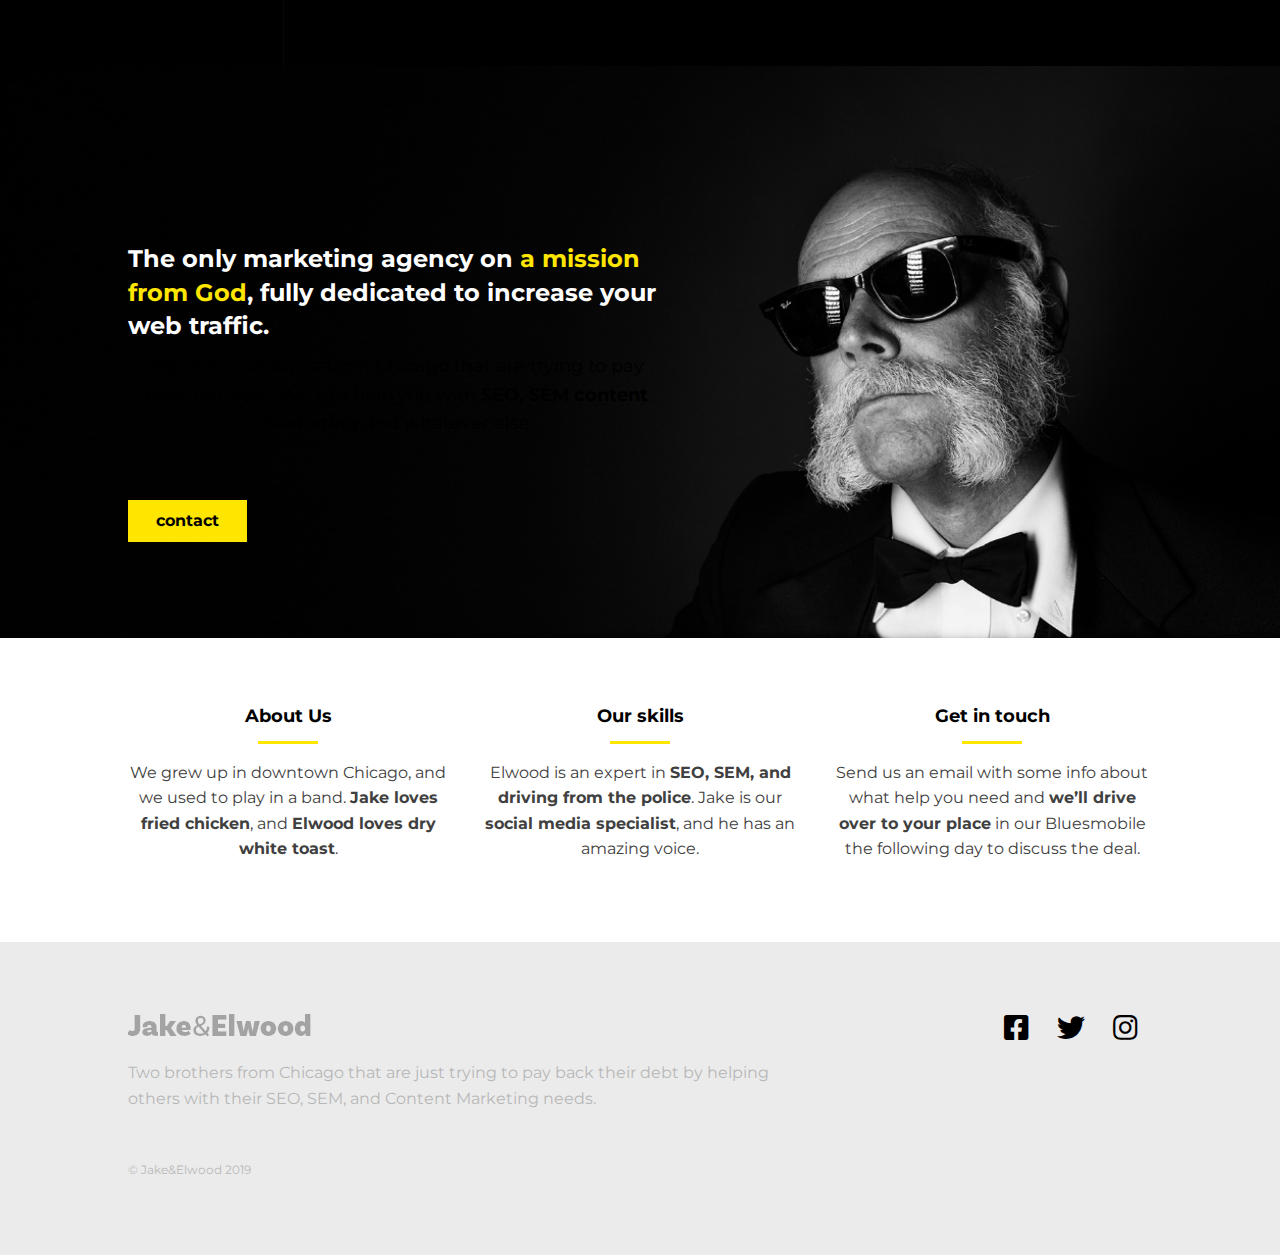
<file: index.html>
<!DOCTYPE html>
<html lang="en">

<head>
    <meta charset="UTF-8">
    <meta name="viewport" content="width=device-width, initial-scale=1.0">
    <link href="/css/styles.css" rel="stylesheet">
    <link href="https://fonts.googleapis.com/css?family=Montserrat:400,700&display=swap" rel="stylesheet">
    <link href="https://cdnjs.cloudflare.com/ajax/libs/font-awesome/5.9.0/css/all.css" rel="stylesheet">
    <title>Jake & Elwood</title>
</head>

<body>
    <header class="header main-grid">
        <div class="header-content">
            <a class="logo-link" href="/index.html">
                <img src="/img/logo.png" alt="" class="logo">
            </a>
            <button aria-label="Open navigation" class="open-nav">&#9776;</button>

            
            <nav class="nav navigation-open">
                <button aria-label="Close navigation" class="close-nav">&times;</button>
                <ul class="nav-list">
                    <li class="nav-item"><a href="index.html" class="nav-link">home</a></li>
                    <li class="nav-item"><a href="about.html" class="nav-link">about us</a></li>
                    <li class="nav-item"><a href="contact.html" class="nav-link">contact</a></li>
                </ul>
            </nav>
        </div>
    </header>

    <main>
        <section class="hero main-grid">
            <h1 class="hero-title">The only marketing agency on <span class="accent-color">a mission from God</span>,
                fully dedicated to increase your web traffic. </h1>
            <p class="subtitle">We’re two brothers from Chicago that are trying to pay back our debt. We can help you
                with <strong>SEO, SEM content marketing</strong> and whatever else.</p>
            <a href="/index.html" class="btn btn-primary">contact</a>
        </section>

        <section class="info main-grid">
            <div class="col">
                <h2 class="section-title section-title-center">About Us</h2>
                <p>We grew up in downtown Chicago, and we used to play in a band. <strong>Jake loves fried
                        chicken</strong>, and <strong>Elwood loves dry white toast</strong>.</p>
            </div>
            <div class="col">
                <h2 class="section-title section-title-center">Our skills</h2>
                <p>Elwood is an expert in <strong>SEO, SEM, and driving from the police</strong>. Jake is our
                    <strong>social media specialist</strong>, and he has an amazing voice.</p>
            </div>
            <div class="col">
                <h2 class="section-title section-title-center">Get in touch</h2>
                <p>Send us an email with some info about what help you need and <strong>we’ll drive over to your
                        place</strong> in our Bluesmobile the following day to discuss the deal.</p>
            </div>
        </section>

    </main>

    <footer class="footer main-grid">
        <div class="footer-main">
            <img src="/img/logo.png" alt="" class="footer-logo">
            <p class="footer-text">Two brothers from Chicago that are just trying to pay back their debt by helping
                others with their SEO, SEM, and Content Marketing needs.</p>
            <p class="footer-fineprint">© Jake&Elwood 2019</p>
        </div>
        <ul class="social-list">
            <li class="social-item"><a href="#" class="social-link"><i class="fab fa-facebook-square"></i></a></li>
            <li class="social-item"><a href="#" class="social-link"><i class="fab fa-twitter"></i></a></li>
            <li class="social-item"><a href="#" class="social-link"><i class="fab fa-instagram"></i></a></li>
        </ul>
    </footer>

    <script src="/script.js"></script>
</body>

</html>
</file>
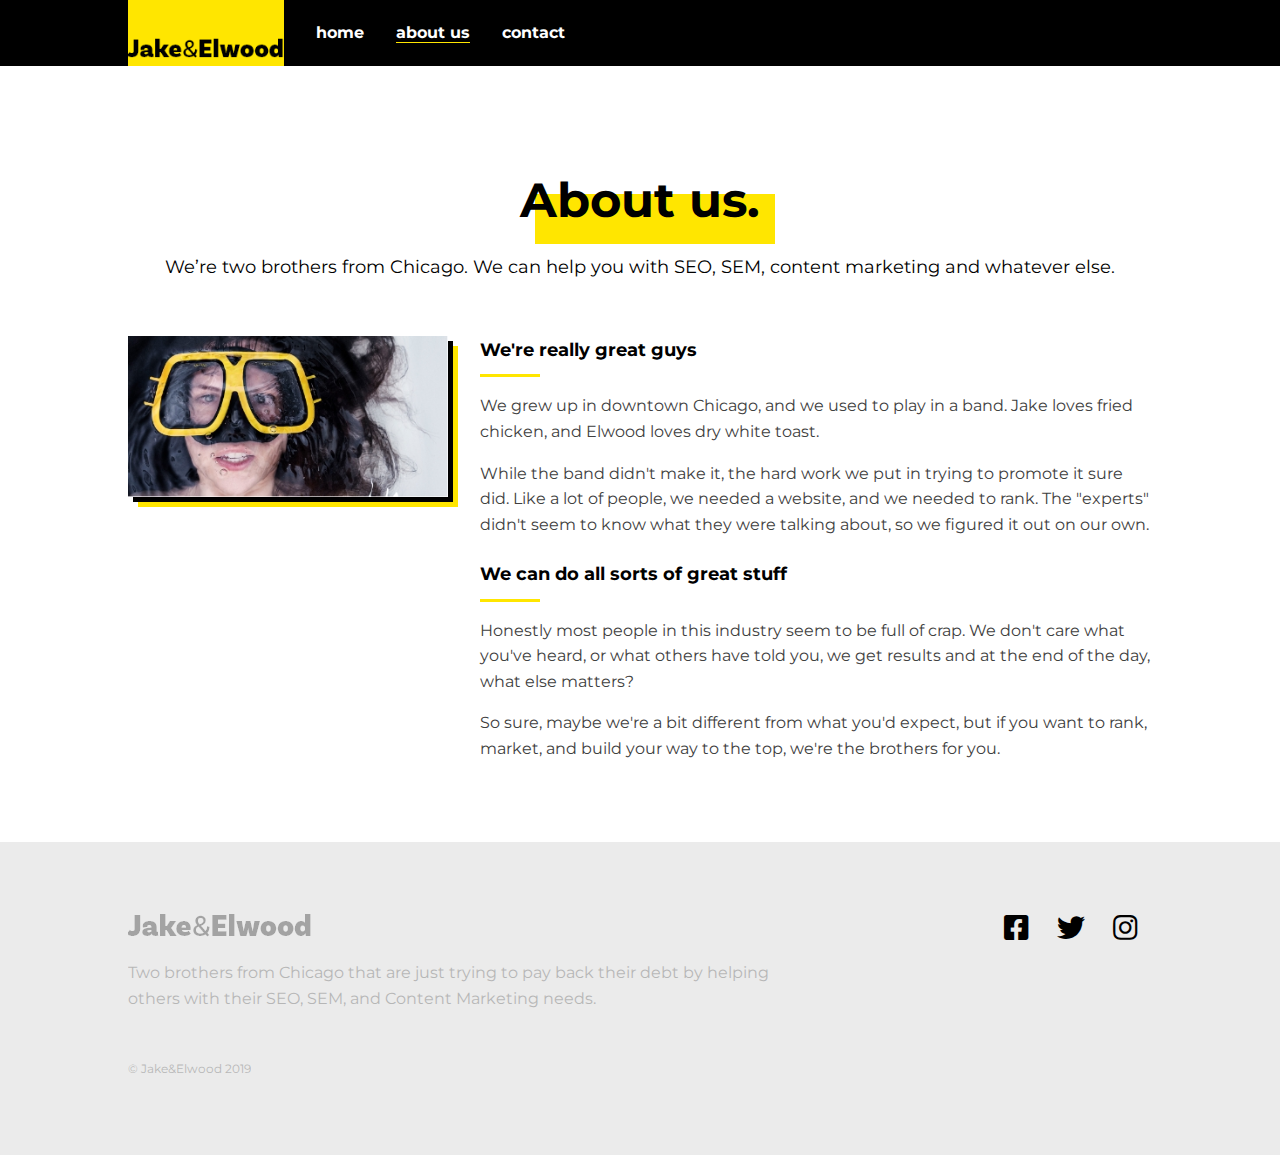
<file: about.html>
<!DOCTYPE html>
<html lang="en">

<head>
    <meta charset="UTF-8">
    <meta name="viewport" content="width=device-width, initial-scale=1.0">
    <link href="/css/styles.css" rel="stylesheet">
    <link href="https://fonts.googleapis.com/css?family=Montserrat:400,700&display=swap" rel="stylesheet">
    <link href="https://cdnjs.cloudflare.com/ajax/libs/font-awesome/5.9.0/css/all.css" rel="stylesheet">
    <title>Jake & Elwood</title>
</head>

<body>
    <header class="header main-grid">
        <div class="header-content">
            <a class="logo-link" href="/index.html">
                <img src="/img/logo.png" alt="" class="logo">
            </a>
            <button aria-label="Open navigation" class="open-nav">&#9776;</button>


            <nav class="nav">
                <button aria-label="Close navigation" class="close-nav">&times;</button>
                <ul class="nav-list">
                    <li class="nav-item"><a href="index.html" class="nav-link">home</a></li>
                    <li class="nav-item"><a href="about.html" class="nav-link current">about us</a></li>
                    <li class="nav-item"><a href="contact.html" class="nav-link">contact</a></li>
                </ul>
            </nav>
        </div>
    </header>

    <main class="main-template main-grid">

        <h1 class="page-title">About us.</h1>
        <p class="subtitle">We’re two brothers from Chicago. We can help you with SEO, SEM, content marketing and
            whatever else.</p>

        <img class="main-image" src="img/about-me.jpg" alt="a man wearing goggles">

        <div class="main-text">
            <h2 class="section-title">We're really great guys</h2>
            <p>We grew up in downtown Chicago, and we used to play in a band. Jake loves fried chicken, and Elwood loves
                dry white toast. </p>
            <p>While the band didn't make it, the hard work we put in trying to promote it sure did. Like a lot of
                people, we needed a website, and we needed to rank. The "experts" didn't seem to know what they were
                talking about, so we figured it out on our own.</p>
            <h2 class="section-title">We can do all sorts of great stuff</h2>
            <p>Honestly most people in this industry seem to be full of crap. We don't care what you've heard, or what
                others have told you, we get results and at the end of the day, what else matters? </p>
            <p>So sure, maybe we're a bit different from what you'd expect, but if you want to rank, market, and build
                your way to the top, we're the brothers for you.</p>
        </div>

    </main>

    <footer class="footer main-grid">
        <div class="footer-main">
            <img src="/img/logo.png" alt="" class="footer-logo">
            <p class="footer-text">Two brothers from Chicago that are just trying to pay back their debt by helping
                others with their SEO, SEM, and Content Marketing needs.</p>
            <p class="footer-fineprint">© Jake&Elwood 2019</p>
        </div>
        <ul class="social-list">
            <li class="social-item"><a href="#" class="social-link"><i class="fab fa-facebook-square"></i></a></li>
            <li class="social-item"><a href="#" class="social-link"><i class="fab fa-twitter"></i></a></li>
            <li class="social-item"><a href="#" class="social-link"><i class="fab fa-instagram"></i></a></li>
        </ul>
    </footer>

    <script src="/script.js"></script>
</body>

</html>
</file>
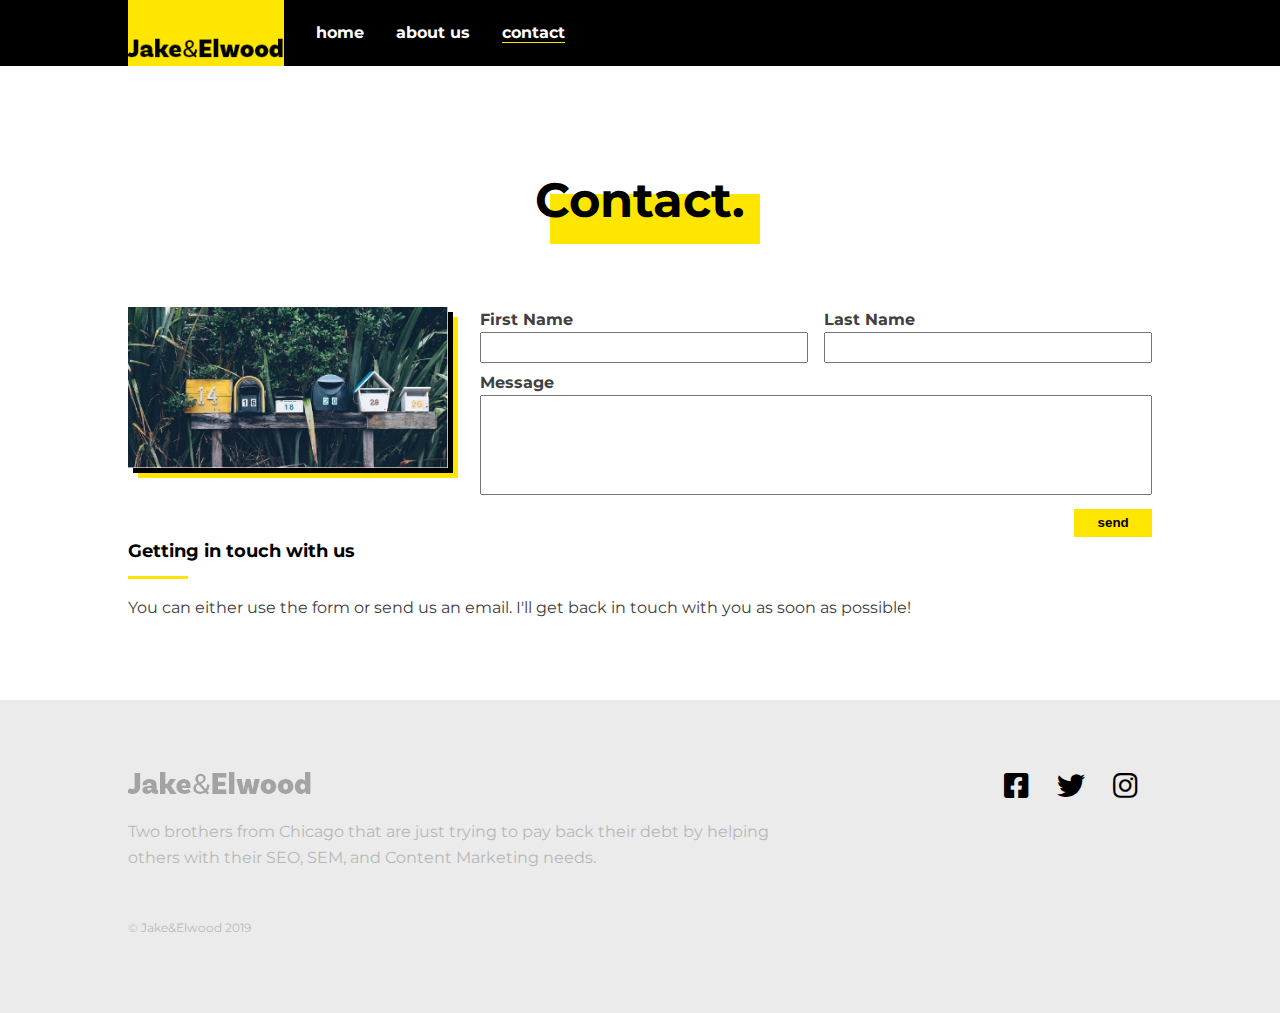
<file: contact.html>
<!DOCTYPE html>
<html lang="en">

<head>
    <meta charset="UTF-8">
    <meta name="viewport" content="width=device-width, initial-scale=1.0">
    <link href="/css/styles.css" rel="stylesheet">
    <link href="https://fonts.googleapis.com/css?family=Montserrat:400,700&display=swap" rel="stylesheet">
    <link href="https://cdnjs.cloudflare.com/ajax/libs/font-awesome/5.9.0/css/all.css" rel="stylesheet">
    <title>Jake & Elwood</title>
</head>

<body>
    <header class="header main-grid">
        <div class="header-content">
            <a class="logo-link" href="/index.html">
                <img src="/img/logo.png" alt="" class="logo">
            </a>
            <button aria-label="Open navigation" class="open-nav">&#9776;</button>


            <nav class="nav">
                <button aria-label="Close navigation" class="close-nav">&times;</button>
                <ul class="nav-list">
                    <li class="nav-item"><a href="index.html" class="nav-link">home</a></li>
                    <li class="nav-item"><a href="about.html" class="nav-link">about us</a></li>
                    <li class="nav-item"><a href="contact.html" class="nav-link current">contact</a></li>
                </ul>
            </nav>
        </div>
    </header>

    <main class="main-template main-grid">

        <h1 class="page-title">Contact.</h1>
        <p class="subtitle"></p>

        <img class="main-image" src="/img/contact.jpg" alt="a bunch of mailboxes">
        <div class="secondary-text">
            <h2 class="section-title">Getting in touch with us</h2>
            <p>You can either use the form or send us an email.
                I'll get back in touch with you as soon as possible!</p>
        </div>

        <div class="main-text">
            <form class="contact-form" action="#" method="post">
                <label class="fname-label" for="fname">First Name</label>
                <input class="fname-input" id="fname" type="text">

                <label class="lname-label" for="lname">Last Name</label>
                <input class="lname-input" id="lname" type="text">

                <label class="message-label" for="message">Message</label>
                <textarea class="message-textarea" id="message"></textarea>

                <button class="btn btn-primary btn-form">send</button>
            </form>
        </div>

    </main>

    <footer class="footer main-grid">
        <div class="footer-main">
            <img src="/img/logo.png" alt="" class="footer-logo">
            <p class="footer-text">Two brothers from Chicago that are just trying to pay back their debt by helping
                others with their SEO, SEM, and Content Marketing needs.</p>
            <p class="footer-fineprint">© Jake&Elwood 2019</p>
        </div>
        <ul class="social-list">
            <li class="social-item"><a href="#" class="social-link"><i class="fab fa-facebook-square"></i></a></li>
            <li class="social-item"><a href="#" class="social-link"><i class="fab fa-twitter"></i></a></li>
            <li class="social-item"><a href="#" class="social-link"><i class="fab fa-instagram"></i></a></li>
        </ul>
    </footer>

    <script src="/script.js"></script>
</body>

</html>
</file>
<file: css/styles.css>
* {box-sizing: border-box;}

body {
    margin: 0;
    font-family: 'Montserrat', sans-serif;
    font-size: 1rem;
    color: #404040;
    line-height: 1.6;
}

img {
    max-width: 100%;
}


/* ==================
    Typography
===================== */

h1, h2, strong {
    font-weight: 700;
}

.accent-color {
    color: #FFE600;
}

.page-title,
.subtitle {
    grid-column: 2 / -2;
    color: #000;
    text-align: center;
}

.page-title {
    font-size: 3rem;
    margin-bottom: 0;
    justify-self: center;
}

.page-title::after {
    content: "";
    display: block;
    width: 100%;
    height: 50px;
    background: #FFE600;
    margin-top: -45px;
    margin-left: 15px;
}

.subtitle {
    margin: .5em 0 3em;
    font-size: 1.125rem;
}

.hero-title {
    font-size: 1.5rem;
    line-height: 1.4;
    margin-bottom: 0;
}

.hero-subtitle {
    font-size: 1.125rem;
}

.section-title {
    font-size: 1.125rem;
    color: #000;
    margin-top: 1.25em;
}

.section-title::after {
    content: "";
    display: block;
    width: 60px;
    height: 3px;
    margin-top: 10px;
    background: #ffe600;
}

.section-title-center::after {
    margin-left: auto;
    margin-right: auto;
}

.section-title:first-child {
    margin-top: 0;
}

/* buttons */

.btn {
    padding: .5em 1.75em;
    font-weight: 700;
    margin-top: .5em;
    text-decoration: none;
    border: 0;
    cursor: pointer;
}

.btn-primary {
    background: #FFE600;
    color: #000;
    justify-self: start;
}

.btn-primary:hover,
.btn-primary:focus {
    background: #ffc400;
}

.btn-form {
    justify-self: end;
}


/* ==================
    general layout
===================== */

.main-grid {
    display: grid;
    grid-template-columns: minmax(1em, 1fr) minmax(0px, 500px) minmax(1em, 1fr);
    grid-column-gap: 2em;
}

@media (min-width: 600px) {
    .main-grid {
        grid-template-columns: minmax(1em, 1fr) repeat(3, minmax(150px, 320px)) minmax(1em, 1fr);
    }
}

/* header */

.header {
    background: black;
}

.header-home {
    background: transparent;
    position: absolute;
    width: 100%;
}

.header-content {
    display: flex;
    grid-column: 2 / -2;
}

.logo-link {
    background-color: #ffe600;
    padding-top: 2em;
}

.nav {
    position: fixed;
    background: #000;
    width: 100%;
    top: 0;
    right: 0;
    bottom: 0;
    left: 100%;
    transform: translateX(0);
    transition: transform 250ms;
}

.navigation-open {
    transform: translateX(-100%);
}

.nav-list {
    display: flex;
    list-style: none;
    margin: 0;
    padding: 0;
    height: 100%;
    align-items: center;
    justify-content: space-around;
    flex-direction: column;
}

.nav-link {
    color: #fff;
    text-decoration: none;
    font-size: 3rem;
    font-weight: 700;
}

.nav-link:hover,
.nav-link:focus {
    color: #ffe600;
}

.close-nav {
    border: 0;
    background: 0;
    color: #ffe600;
    font-weight: 700;
    font-size: 3rem;
    cursor: pointer;
    padding: .5em;
    position: absolute;
}

.open-nav {
    border: 0;
    background: 0;
    color: #fff;
    cursor: pointer;
    padding: .5em;
    margin-left: auto;
    font-size: 1.5em;
}

.current {
    border-bottom: 1px solid #FFE600;
}

@media (min-width: 600px) {
    .open-nav,
    .close-nav {
        display: none;
    }

    .nav {
        position: initial;
    }

    .nav-list {
        flex-direction: row;
        justify-content: flex-start;
    }

    .nav-item {
        margin-left: 2em;
    }

    .nav-link {
        font-size: 1rem;
    }

    .header-home .nav {
        background: transparent;
    }
}

/* footer */

.footer {
    background: #ebebeb;
    padding: 4em 0;
    text-align: center;
    
    grid-template-areas:
        ". social ."
        ". main .";
}

.footer-main,
.social-list {
    grid-column: 2 / -2;
}

.footer-logo,
.footer-text,
.footer-fineprint {
    opacity: .3;
}

.footer-main {
    grid-area: main;
}

.footer-fineprint {
    font-size: .75rem;
    margin-top: 4em;
}

.social-list {
    grid-area: social;
    list-style: none;
    padding: 0;
    margin: 0 0 2em;
    display: flex;
    justify-content: center;
}

.social-link {
    color: #000;
    font-size: 1.75rem;
    margin: 0 .5em;
}

.social-link:hover {
    color: #777;
}

@media (min-width: 600px) {
    .footer {
        grid-template-areas: 
          ". main main social ."
    }
    
    .footer-main {
        text-align: left;
    }
    
    .social-list {
        justify-content: flex-end;
    }
}

/* ==================
    hero area
===================== */

.hero {
    background-image: url(/img/hero-bg.jpg);
    background-size: cover;
    background-position: bottom;
    padding: 8em 0 4em;
    color: #fff;
}

.hero > * {
    grid-column: 2 / -2;
}

@media (min-width: 400px) {
    .hero > * {
        margin-right: 20%;
    }
}

@media (min-width: 600px) {
    
    .hero {
        padding: 10em 0 6em;
    }
    
    .hero > * {
        grid-column: 2 / span 2;
    }

}


/* ==================
    info section
===================== */

.info {
    padding: 4em 0;
    text-align: center;
}

.col {
    grid-column: 2 / -2;
}

@media (min-width: 600px) {
    .col {
        grid-column: span 1;
    }

    .col:first-child {
        grid-column: 2 / span 1;
    }
}


/* ==================
    template page
===================== */

.main-template {
    padding: 4em 0;
}

.main-template > * {
    grid-column: 2 / -2;
}

.main-image {
    margin-bottom: 1.5em;
    box-shadow: 5px 5px 0 black, 10px 10px 0 #ffe600;
}

@media (min-width: 600px) {
    .main-image {
        grid-column: 2;
    }

    .main-text {
        grid-column: 3 / span 2;
        grid-row: span 2;
    }

    .secondary-text {
        order: 2;
    }
}

/* ==================
    form
===================== */

.contact-form {
    display: grid;
}

label {
    font-weight: 700;
}

input,
textarea {
    margin-bottom: .5em;
    padding: .4em;
    font-family: inherit;
}

textarea {
    resize: none;
    height: 100px;
}

@media (min-width: 600px) {
    .contact-form {
        grid-template-columns: repeat(2, 1fr);
        grid-auto-flow: dense;
        grid-column-gap: 1em;
    }

    .fname-label,
    .fname-input {
        grid-column: 1;
    }

    .lname-label,
    .lname-input {
        grid-column: 2;
    }

    .message-label,
    .message-textarea {
        grid-column: span 2;
    }

    .btn-form {
        grid-column: 2;
    }
}
</file>
